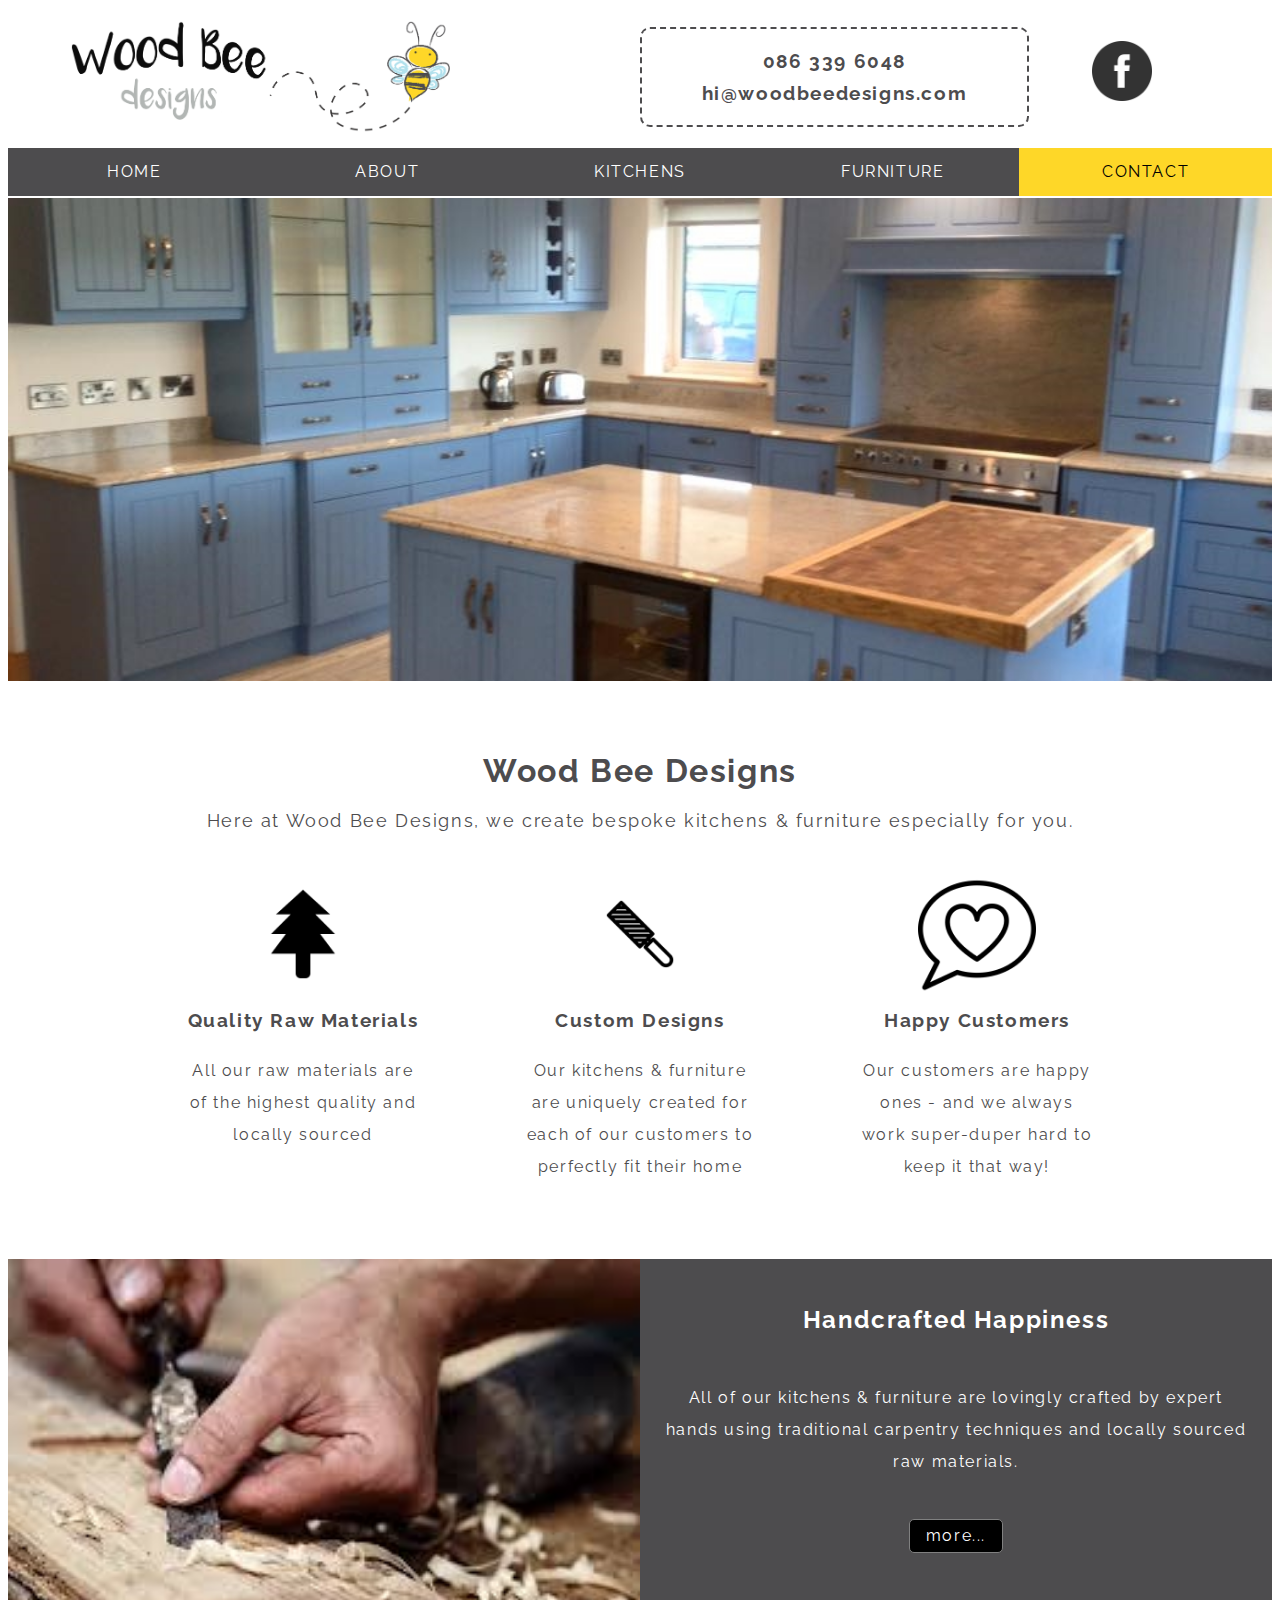
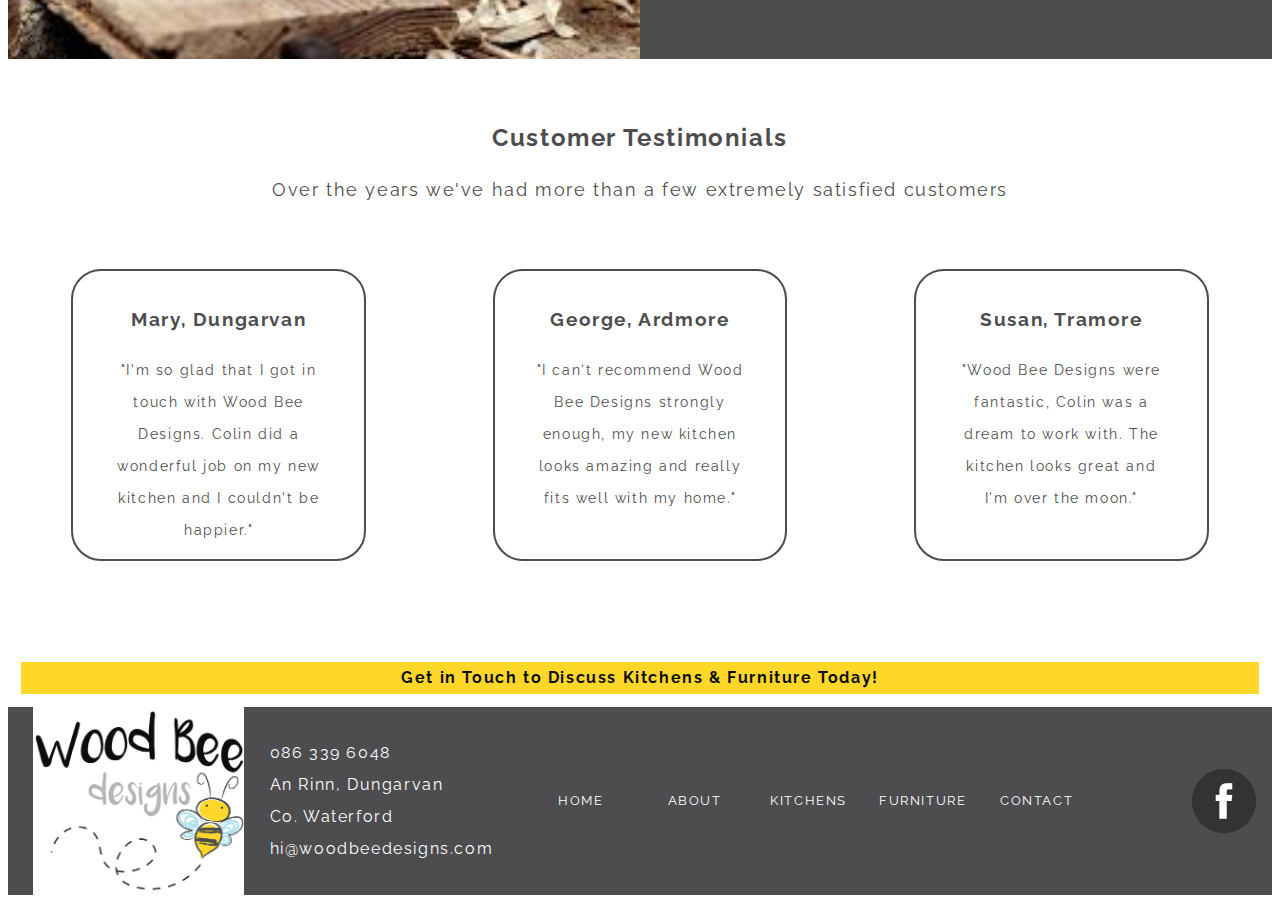
<file: index.html>
<!DOCTYPE html>
<html lang="en">

<head>
    <title>Wood Bee Designs - Home</title>

    <meta charset="utf-8" />
    <meta content="width=device-width" name="viewport" />

    <link href="CommonStyleElements.css" rel="stylesheet" />
    <link href="https://fonts.googleapis.com/css?family=Raleway" rel="stylesheet" />
    
    <script src="https://ajax.googleapis.com/ajax/libs/jquery/3.3.1/jquery.min.js"></script>
    
    <link href="Home.css" rel="stylesheet" />
    <script src="Home.js"></script>
</head>

<body>

    <!--@start - header-->
    <div id="header">
        <img alt="Wood Bee Designs Logo" id="logo" src="Images/Logo.png" width="60">
        <div id="contactinfo">
            <p>
                086 339 6048
                <br> hi@woodbeedesigns.com
            </p>
        </div>
        <div id="headerFB">
            <a href="https://www.facebook.com/woodbeeedesigns/">
                <img alt="Facebook Logo Link" src="Images/footerFacebook.png" width="60">
            </a>
        </div>
    </div>

    <!--nav bar-->
    <nav>
        <ul>
            <li class="navItem">
                <a href="index.html">HOME</a>
            </li>
            <li class="navItem">
                <a href="AboutUs.html">ABOUT</a>
            </li>
            <li class="navItem">
                <a href="Kitchens.html">KITCHENS</a>
            </li>
            <li class="navItem">
                <a href="Furniture.html">FURNITURE</a>
            </li>
            <li id="contact" class="navItem">
                <a href="ContactUs.html">CONTACT</a>
            </li>
        </ul>
    </nav>
    <!--@end - header-->

    <!--@start - body-->
    <!-- large image-->
    <div>
        <img alt="Image of Kitchen" id="largeimage" src="Images/blue-shaker-960x480.jpg">
    </div>

    <!-- intro text -->
    <div id="intro">
        <h1>Wood Bee Designs</h1>
        <p>Here at Wood Bee Designs, we create bespoke kitchens &amp; furniture especially for you.</p>
    </div>

    <!-- USP icons -->
    <div id="USP">
        <div class="icon">
            <img alt="Tree Icon" src="Images/TreeIcon.png">
            <h3>Quality Raw Materials</h3>
            <p>All our raw materials are of the highest quality and locally sourced</p>
        </div>
        <div class="icon">
            <img alt="File Icon" src="Images/FileIcon.png">
            <h3>Custom Designs</h3>
            <p>Our kitchens &amp; furniture are uniquely created for each of our customers to perfectly fit their home</p>
        </div>
        <div class="icon">
            <img alt="Speech Icon" src="Images/SpeechIcon.png">
            <h3>Happy Customers</h3>
            <p>Our customers are happy ones - and we always work super-duper hard to keep it that way!</p>
        </div>
    </div>

    <!-- changing links -->
    <div id="flex-container1">
        <div id="flex-container-image1"></div>
        <div class="flex-container-item">
            <h2>Handcrafted Happiness</h2>
            <p>All of our kitchens &amp; furniture are lovingly crafted by expert hands using traditional carpentry techniques
                and locally sourced raw materials.</p>
            <a class="flex-container-item-button" href="AboutUs.html">more...</a>
        </div>
    </div>
    <div id="flex-container2">
        <div id="flex-container-image2"></div>
        <div class="flex-container-item">
            <h2>A Kitchen to Complete Your Home</h2>
            <p>A Wood Bee Designs kitchen will add the perfect finish to the heart of your home. Our kitchens can be made in
                a variety of finishes, colours, and designs. Take a look at our work for some inspiration.</p>
            <a class="flex-container-item-button"
                href="Kitchens.html">more...</a>
        </div>
    </div>

    <!-- testimonials -->
    <div id="testimonial">
        <h2>Customer Testimonials</h2>
        <p>Over the years we've had more than a few extremely satisfied customers</p>

        <div id="quotes">
            <div class="quote">
                <h3>Mary, Dungarvan</h3>
                <p>"I'm so glad that I got in touch with Wood Bee Designs. Colin did a wonderful job on my new kitchen and I
                    couldn't be happier."</p>
            </div>
            <div class="quote">
                <h3>George, Ardmore</h3>
                <p>"I can't recommend Wood Bee Designs strongly enough, my new kitchen looks amazing and really fits well with
                    my home."</p>
            </div>
            <div class="quote">
                <h3>Susan, Tramore</h3>
                <p>"Wood Bee Designs were fantastic, Colin was a dream to work with. The kitchen looks great and I'm over the
                    moon."</p>
            </div>
        </div>

        <!--contact section displays on mobile when top nav not sticky-->
    </div>
    <!--@end - body-->

    <!--@start - call-to-action-->
    <a href="ContactUs.html" id="display-in-mobile">Get in Touch to Discuss Kitchens &amp; Furniture Today!</a>
    <!--@end - body-->

    <!--@start - footer-->
    <div id="footer-container">
        <img alt="Wood Bee Designs Logo" id="footerLogo" src="Images/LogoFoot.png">

        <div id="footerAddress">
            <p>
                086 339 6048
                <br> An Rinn, Dungarvan
                <br> Co. Waterford
                <br> hi@woodbeedesigns.com
            </p>
        </div>

        <ul id="footerNav">
            <li class="fNavItem">
                <a href="index.html">HOME</a>
            </li>
            <li class="fNavItem">
                <a href="AboutUs.html">ABOUT</a>
            </li>
            <li class="fNavItem">
                <a href="Kitchens.html">KITCHENS</a>
            </li>
            <li class="fNavItem">
                <a href="Furniture.html">FURNITURE</a>
            </li>
            <li class="fNavItem">
                <a href="ContactUs.html">CONTACT</a>
            </li>
        </ul>

        <div id="footerFB">
            <a href="https://www.facebook.com/woodbeeedesigns/">
                <img alt="Facebook Logo Link" src="Images/footerFacebook.png">
            </a>
        </div>
    </div>
    <!--@end - footer-->
</body>

</html>
</file>
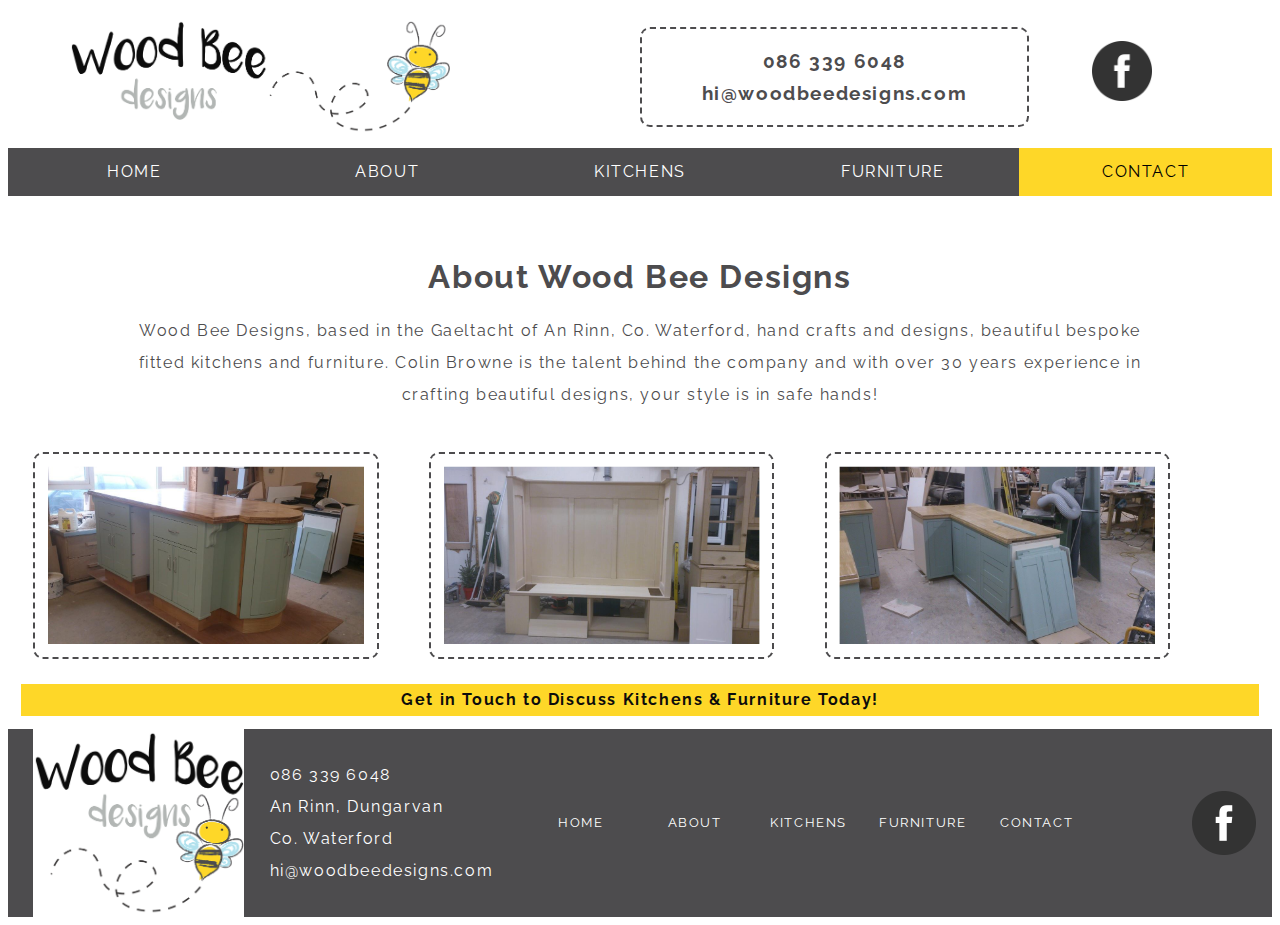
<file: AboutUs.html>
﻿<!DOCTYPE html>
<html lang="en">

<head>
    <title>Wood Bee Designs - About Us</title>

    <meta charset="utf-8" />
    <meta content="width=device-width" name="viewport" />

    <link href="CommonStyleElements.css" rel="stylesheet" />
    <link href="https://fonts.googleapis.com/css?family=Raleway" rel="stylesheet" />
    
    <link href="AboutUs.css" rel="stylesheet" />    
</head>

<body>
    <!--@start - header-->
    <div id="header">
        <img alt="Wood Bee Designs Logo" id="logo" src="Images/Logo.png" width="60">
        <div id="contactinfo">
            <p>
                086 339 6048
                <br> hi@woodbeedesigns.com
            </p>
        </div>
        <div id="headerFB">
            <a href="https://www.facebook.com/woodbeeedesigns/">
                <img alt="Facebook Logo Link" src="Images/footerFacebook.png" width="60">
            </a>
        </div>
    </div>

    <!--nav bar-->
    <nav>
        <ul>
            <li class="navItem">
                <a href="index.html">HOME</a>
            </li>
            <li class="navItem">
                <a href="AboutUs.html">ABOUT</a>
            </li>
            <li class="navItem">
                <a href="Kitchens.html">KITCHENS</a>
            </li>
            <li class="navItem">
                <a href="Furniture.html">FURNITURE</a>
            </li>
            <li id="contact" class="navItem">
                <a href="ContactUs.html">CONTACT</a>
            </li>
        </ul>
    </nav>
    <!--@end - header-->

    <!--@start - body-->
    <section class="maincontent">
        <h1>About Wood Bee Designs</h1>
        <p>
            <span>Wood Bee Designs, based in the Gaeltacht of An Rinn, Co. Waterford, hand crafts and designs, beautiful bespoke
                fitted kitchens and furniture.</span>
            <span>Colin Browne is the talent behind the company and with over 30 years experience in crafting beautiful designs,
                your style is in safe hands!</span>
        </p>
    </section>
    <div>
        <div>
            <img alt="WorkShop Image" class="image" src="Images/Workshop3.jpg">
            <img alt="WorkShop Image" class="image" src="Images/Workshop2.jpg">
            <img alt="WorkShop Image" class="image" src="Images/Workshop.jpg">
        </div>
    </div>
    <!--@end - body-->


    <!--@start - call-to-action-->
    <a href="ContactUs.html" id="display-in-mobile">Get in Touch to Discuss Kitchens &amp; Furniture Today!</a>
    <!--@end - body-->

    <!--@start - footer-->
    <div id="footer-container">
        <img alt="Wood Bee Designs Logo" id="footerLogo" src="Images/LogoFoot.png">

        <div id="footerAddress">
            <p>
                086 339 6048
                <br> An Rinn, Dungarvan
                <br> Co. Waterford
                <br> hi@woodbeedesigns.com
            </p>
        </div>

        <ul id="footerNav">
            <li class="fNavItem">
                <a href="index.html">HOME</a>
            </li>
            <li class="fNavItem">
                <a href="AboutUs.html">ABOUT</a>
            </li>
            <li class="fNavItem">
                <a href="Kitchens.html">KITCHENS</a>
            </li>
            <li class="fNavItem">
                <a href="Furniture.html">FURNITURE</a>
            </li>
            <li class="fNavItem">
                <a href="ContactUs.html">CONTACT</a>
            </li>
        </ul>

        <div id="footerFB">
            <a href="https://www.facebook.com/woodbeeedesigns/">
                <img alt="Facebook Logo Link" src="Images/footerFacebook.png">
            </a>
        </div>
    </div>
    <!--@end - footer-->
</body>

</html>
</file>
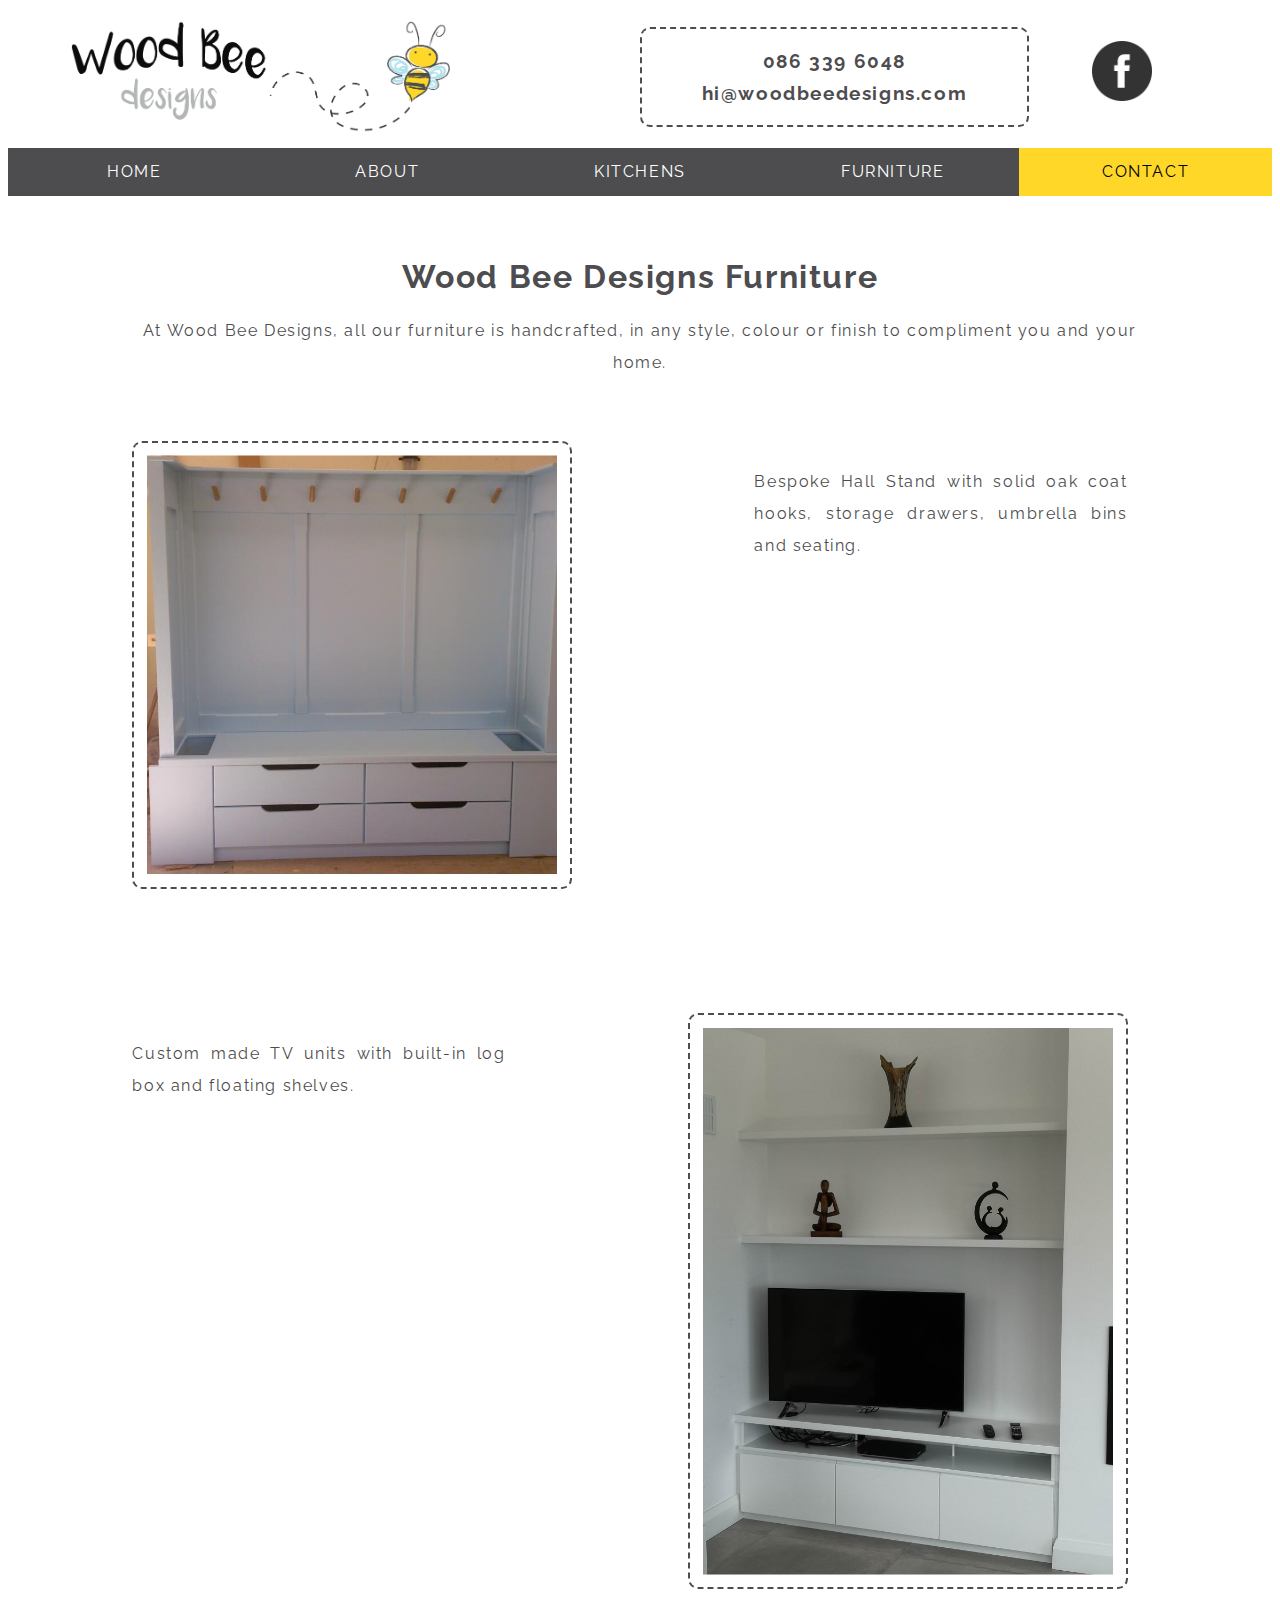
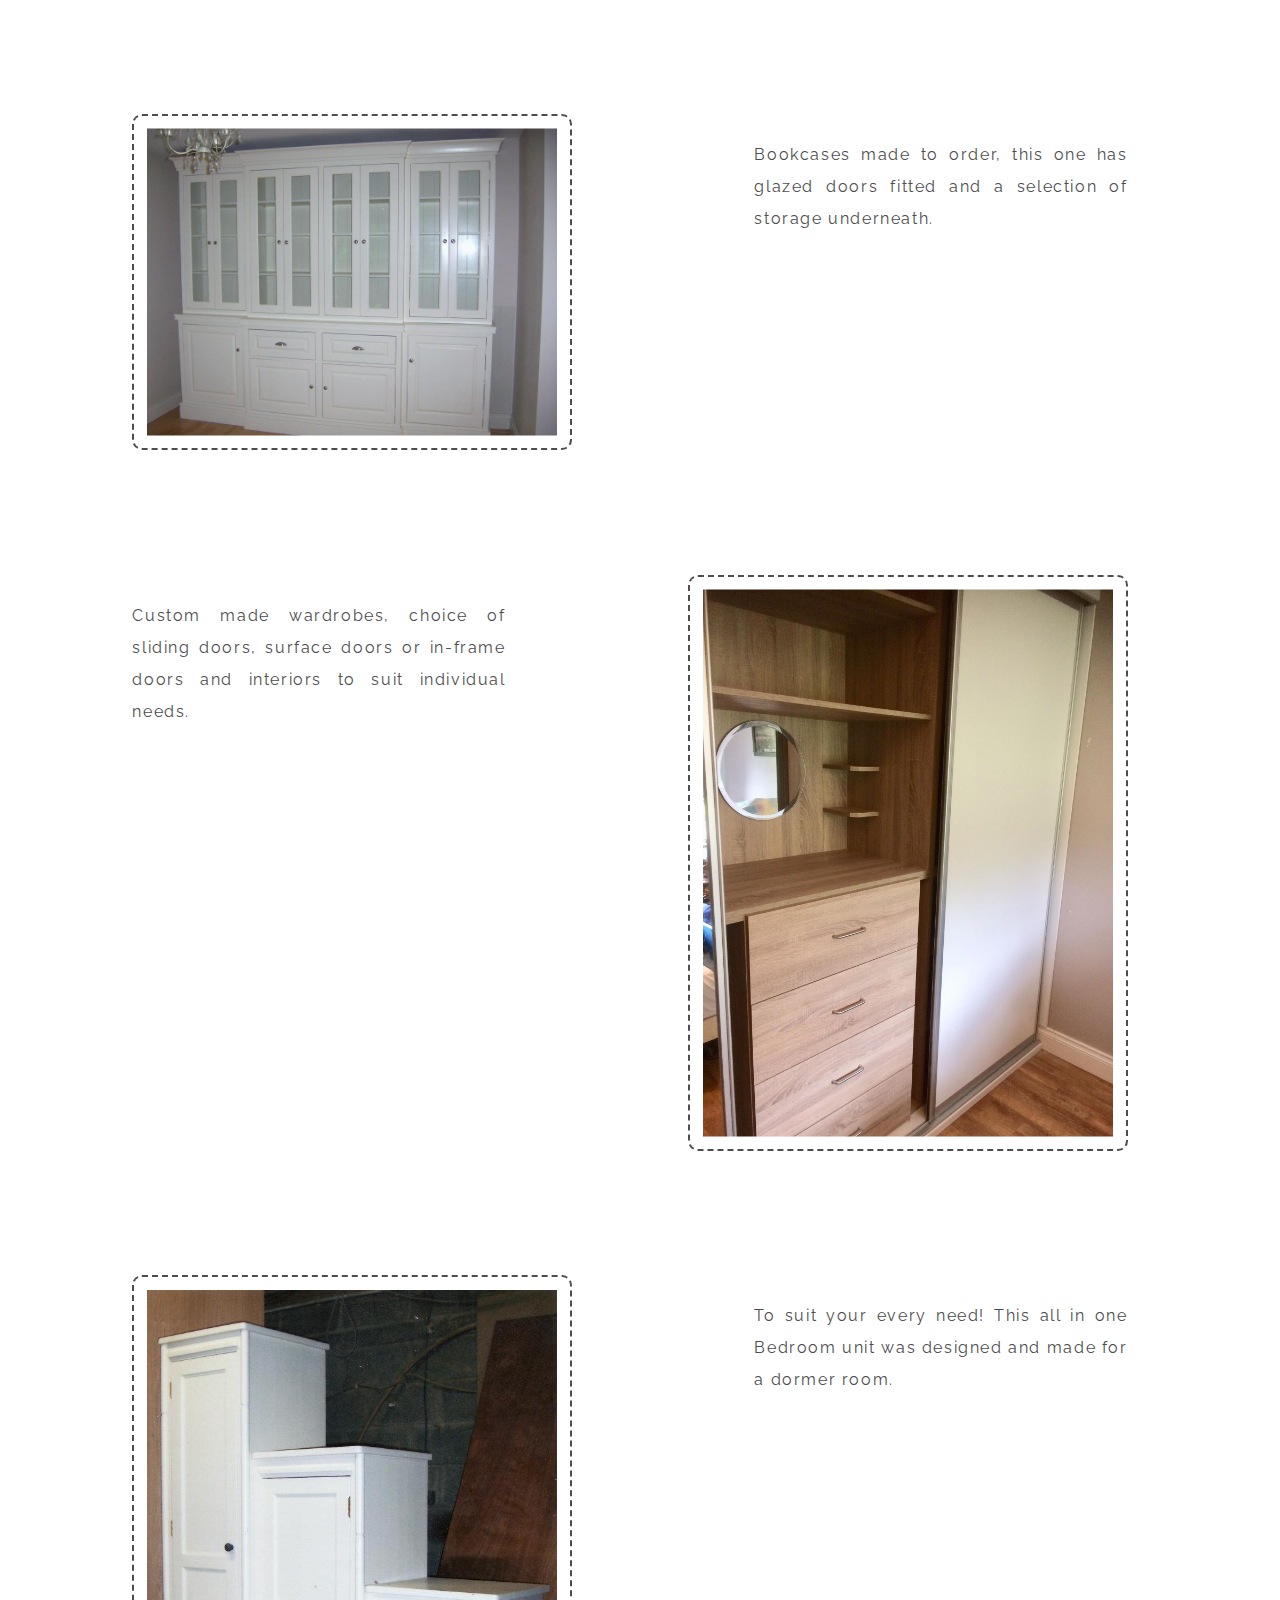
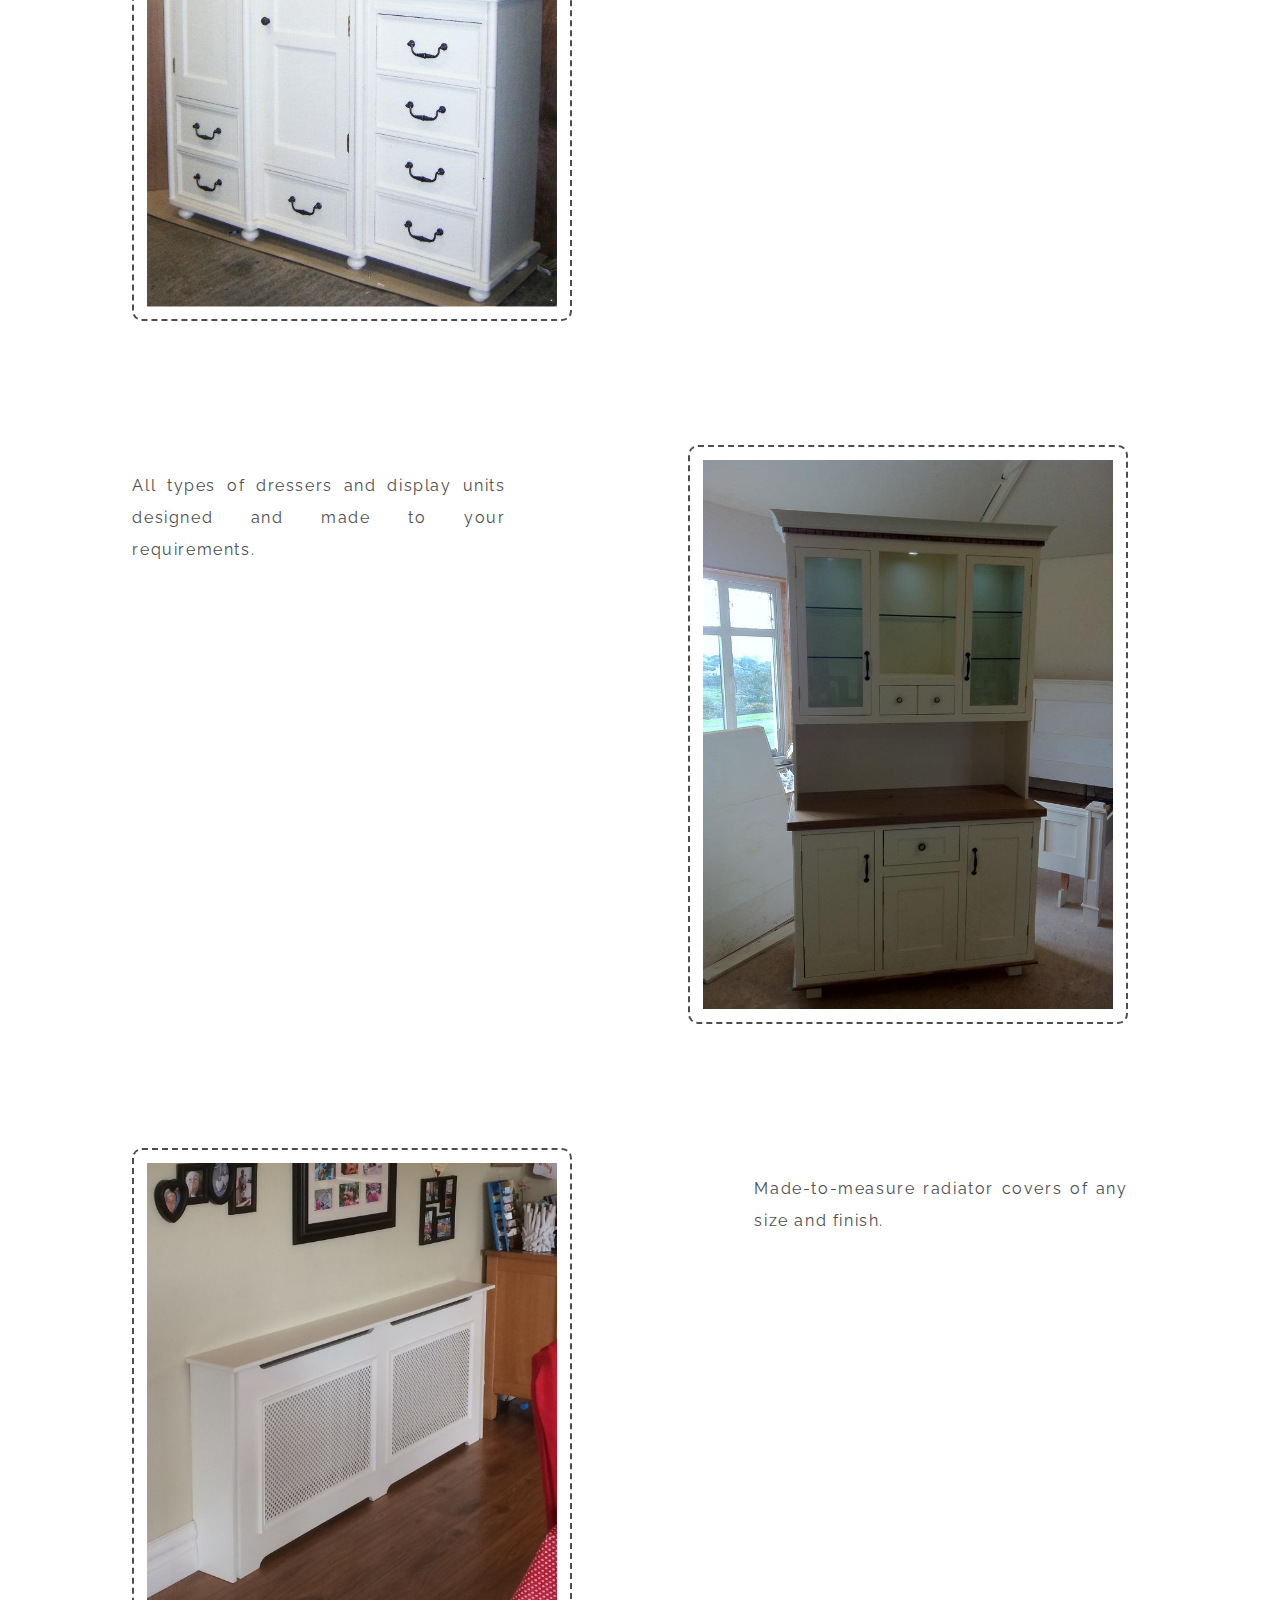
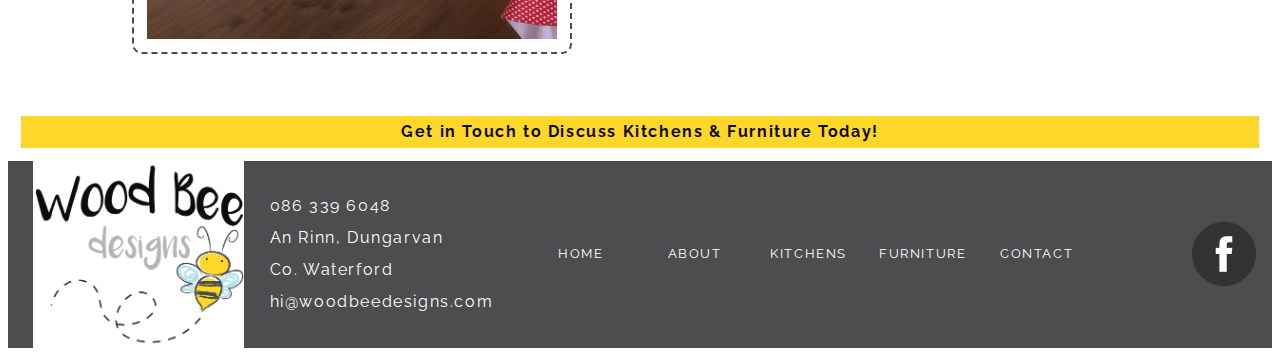
<file: Furniture.html>
<!DOCTYPE html>
<html lang="en">

<head>
    <title>Wood Bee Designs - AKitchens</title>

    <meta charset="utf-8" />
    <meta content="width=device-width" name="viewport" />

    <link href="CommonStyleElements.css" rel="stylesheet" />
    <link href="https://fonts.googleapis.com/css?family=Raleway" rel="stylesheet" />

    <link href="Kitchens.css" rel="stylesheet" />
</head>

<body>
    <!--@start - header-->
    <div id="header">
        <img alt="Wood Bee Designs Logo" id="logo" src="Images/Logo.png" width="60">
        <div id="contactinfo">
            <p>
                086 339 6048
                <br> hi@woodbeedesigns.com
            </p>
        </div>
        <div id="headerFB">
            <a href="https://www.facebook.com/woodbeeedesigns/">
                <img alt="Facebook Logo Link" src="Images/footerFacebook.png" width="60">
            </a>
        </div>
    </div>

    <!--nav bar-->
    <nav>
        <ul>
            <li class="navItem">
                <a href="index.html">HOME</a>
            </li>
            <li class="navItem">
                <a href="AboutUs.html">ABOUT</a>
            </li>
            <li class="navItem">
                <a href="Kitchens.html">KITCHENS</a>
            </li>
            <li class="navItem">
                <a href="Furniture.html">FURNITURE</a>
            </li>
            <li id="contact" class="navItem">
                <a href="ContactUs.html">CONTACT</a>
            </li>
        </ul>
    </nav>
    <!--@end - header-->

    <!--@start - body-->
    <!--Header before txt and image blocks -->
    <div class="OpeningHeader">
        <h1>Wood Bee Designs Furniture</h1>
        <p>At Wood Bee Designs, all our furniture is handcrafted, in any style, colour or finish to compliment you and your
            home.
        </p>
    </div>
    <!--Text and image blocks -->
    <div class="Kitchen1">
        <img alt="Hall Stand" src="Images/Furniture/coat_stand.jpg">
        <p>Bespoke Hall Stand with solid oak coat hooks, storage drawers, umbrella bins and seating.</p>
    </div>
    <div class="Kitchen2">
        <img alt="TV Units" src="Images/Furniture/fitted_furniture.jpg">
        <p>Custom made TV units with built-in log box and floating shelves.</p>
    </div>
    <div class="Kitchen1" id="Kitchen3">
        <img alt="Bookcases" src="Images/Furniture/free_standing_furniture.jpg">
        <p>Bookcases made to order, this one has glazed doors fitted and a selection of storage underneath.</p>
    </div>
    <div class="Kitchen2">
        <img alt="Wardrobes" src="Images/Furniture/sliding_wardrobes.jpg">
        <p>Custom made wardrobes, choice of sliding doors, surface doors or in-frame doors and interiors to suit individual
            needs.
        </p>
    </div>
    <div class="Kitchen1">
        <img alt="Bespoke furniture" src="Images/Furniture/stepped_drawers.jpg">
        <p>To suit your every need! This all in one Bedroom unit was designed and made for a dormer room.</p>
    </div>
    <div class="Kitchen2">
        <img alt="Dressers" src="Images/Furniture/display_cabinet.jpg">
        <p>All types of dressers and display units designed and made to your requirements.</p>
    </div>
    <div class="Kitchen1">
        <img alt="Radiator Covers" src="Images/Furniture/radiator_cover.jpg">
        <p>Made-to-measure radiator covers of any size and finish.</p>
    </div>
    <!--@end - body-->


    <!--@start - call-to-action-->
    <a href="ContactUs.html" id="display-in-mobile">Get in Touch to Discuss Kitchens &amp; Furniture Today!</a>
    <!--@end - body-->

    <!--@start - footer-->
    <div id="footer-container">
        <img alt="Wood Bee Designs Logo" id="footerLogo" src="Images/LogoFoot.png">

        <div id="footerAddress">
            <p>
                086 339 6048
                <br> An Rinn, Dungarvan
                <br> Co. Waterford
                <br> hi@woodbeedesigns.com
            </p>
        </div>

        <ul id="footerNav">
            <li class="fNavItem">
                <a href="index.html">HOME</a>
            </li>
            <li class="fNavItem">
                <a href="AboutUs.html">ABOUT</a>
            </li>
            <li class="fNavItem">
                <a href="Kitchens.html">KITCHENS</a>
            </li>
            <li class="fNavItem">
                <a href="Furniture.html">FURNITURE</a>
            </li>
            <li class="fNavItem">
                <a href="ContactUs.html">CONTACT</a>
            </li>
        </ul>

        <div id="footerFB">
            <a href="https://www.facebook.com/woodbeeedesigns/">
                <img alt="Facebook Logo Link" src="Images/footerFacebook.png">
            </a>
        </div>
    </div>
    <!--@end - footer-->
</body>

</html>
</file>
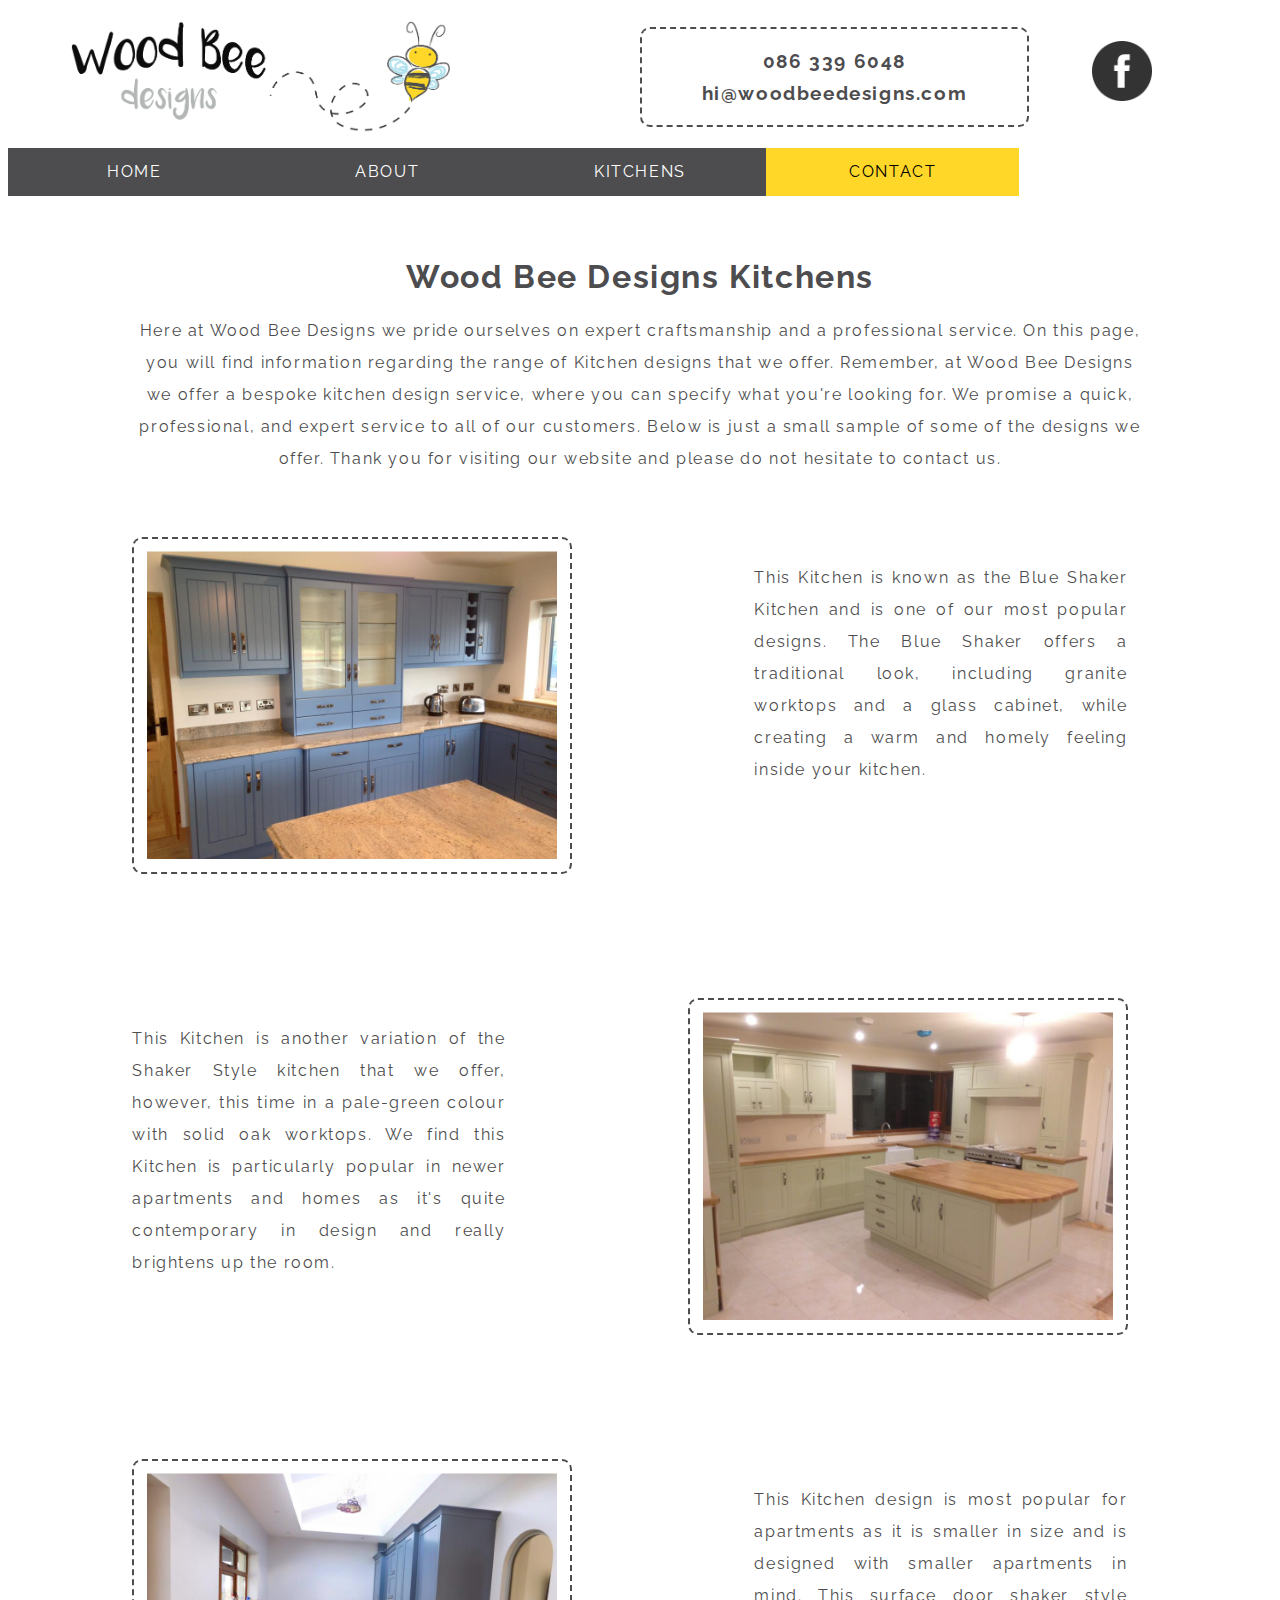
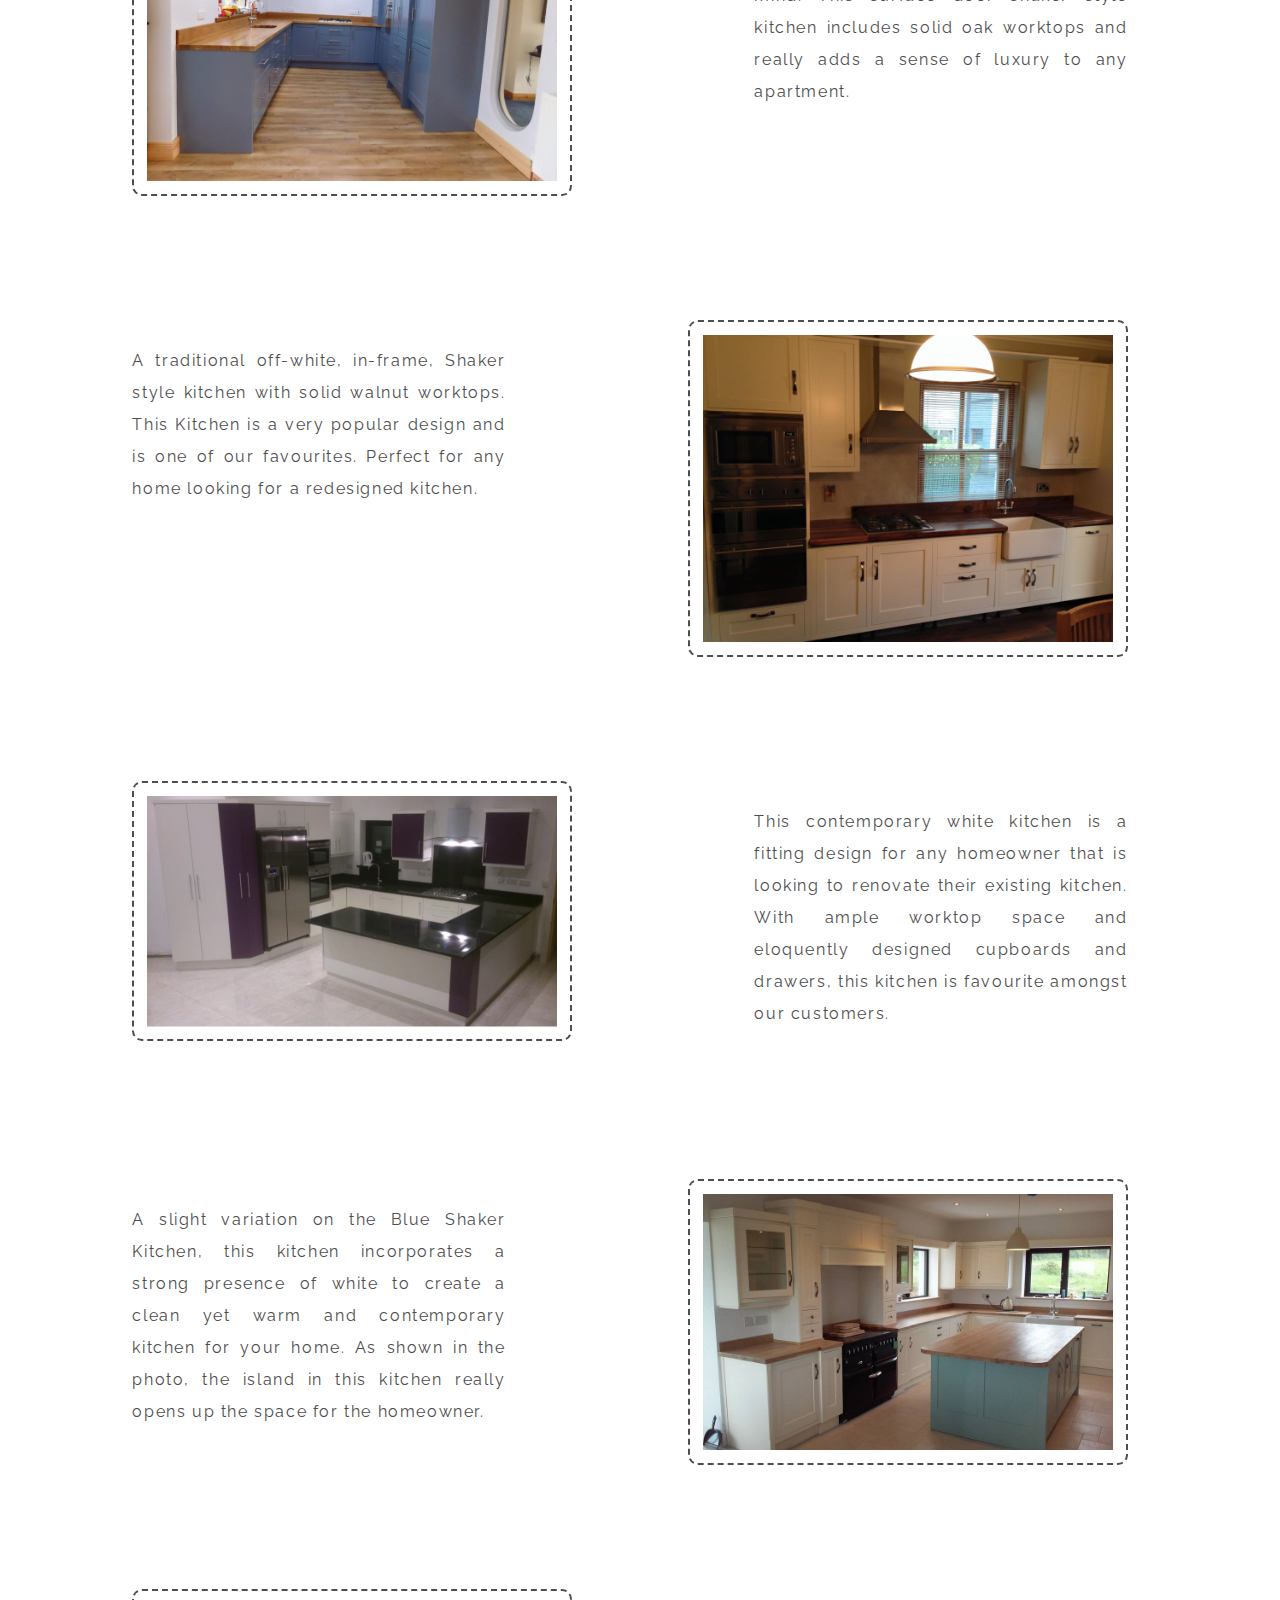
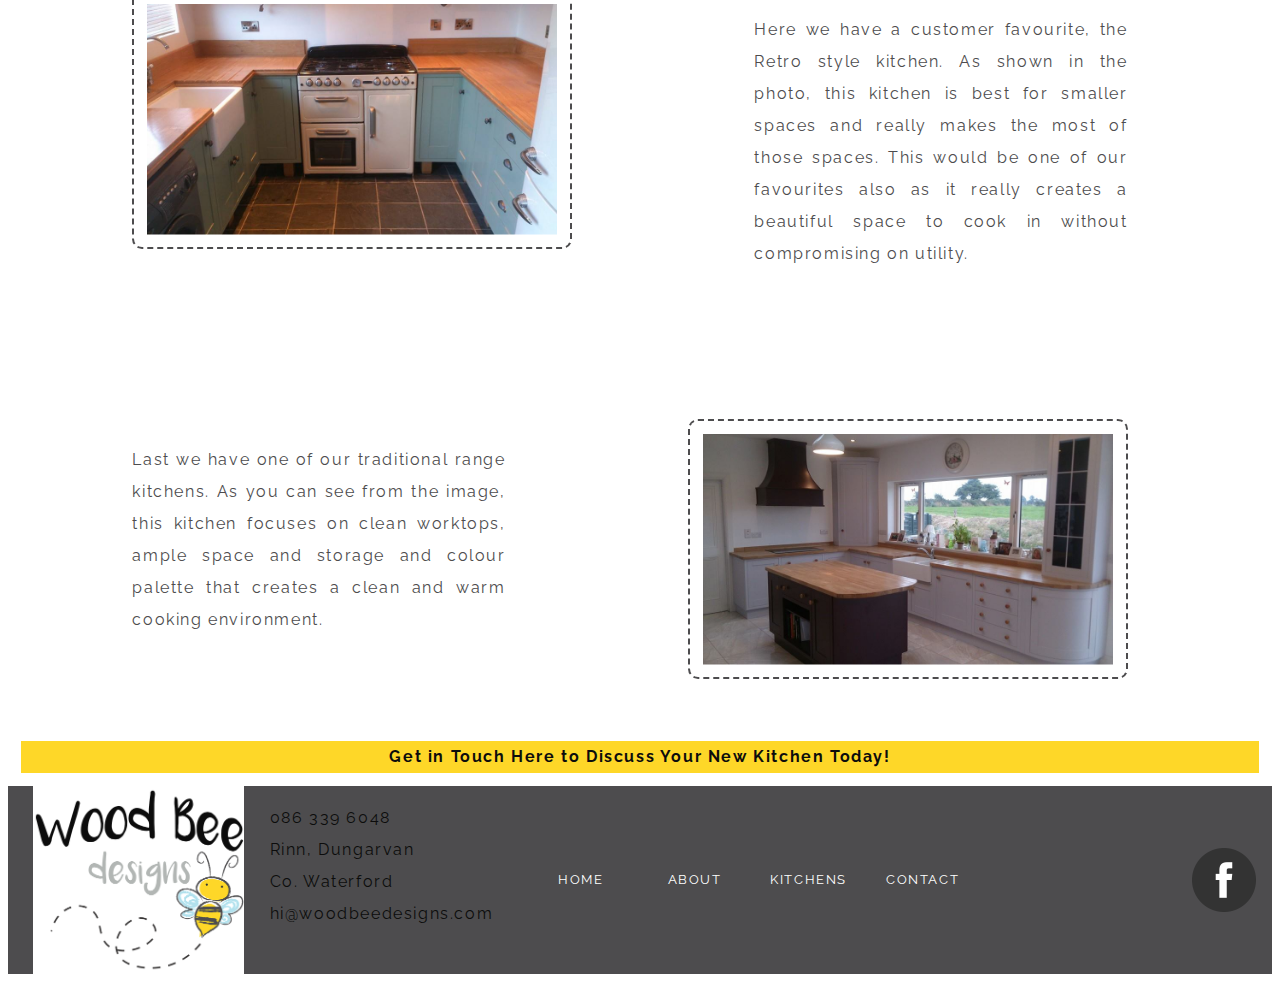
<file: Kitchens.html>
<!DOCTYPE html>
<html lang="en">
	<head>
		<title>Wood Bee Designs Kitchens</title>
		<link href="Kitchens.css" rel="stylesheet">
		<link href="CommonStyleElements.css" rel="stylesheet">
		<link href="https://fonts.googleapis.com/css?family=Raleway" rel="stylesheet">
		<meta content="width=device-width" name="viewport">
	</head>
    <body>
        <!--@start - header-->
        <div id="header">
            <img alt="Wood Bee Designs Logo" id="logo" src="Images/Logo.png" width="60">
            <div id="contactinfo">
                <p>
                    086 339 6048<br>
                    hi@woodbeedesigns.com
                </p>
            </div>
            <div id="headerFB">
                <a href="https://www.facebook.com/woodbeeedesigns/"><img alt="Facebook Logo Link" src="Images/footerFacebook.png" width="60"></a>
            </div>
        </div>

        <!--nav bar-->
        <nav>
            <ul>
                <li class="navItem">
                    <a href="index.html">HOME</a>
                </li>
                <li class="navItem">
                    <a href="AboutUs.html">ABOUT</a>
                </li>
                <li class="navItem">
                    <a href="Kitchens.html">KITCHENS</a>
                </li>
                <li id="contact" class="navItem">
                    <a href="ContactUs.html">CONTACT</a>
                </li>
            </ul>
        </nav>
        <!--@end - header-->
        <!--Header before txt and image blocks -->
        <div class="OpeningHeader">
            <h1>Wood Bee Designs Kitchens</h1>
            <p><span class="hide-mobile">Here at Wood Bee Designs we pride ourselves on expert craftsmanship and a professional service.</span> On this page, you will find information regarding the range of Kitchen designs that we offer. Remember, at Wood Bee Designs we offer a bespoke kitchen design service, where you can specify what you're looking for. <span class="hide-mobile">We promise a quick, professional, and expert service to all of our customers. Below is just a small sample of some of the designs we offer. Thank you for visiting our website and please do not hesitate to contact us.</span></p>
        </div>
        <!--Text and image blocks -->
        <div class="Kitchen1">
            <img alt="Blue Shaker Kitchen" src="Images/KitchenBlueShaker.jpg">
            <p>This Kitchen is known as the Blue Shaker Kitchen and is one of our most popular designs. The Blue Shaker offers a traditional look, including granite worktops and a glass cabinet, while creating a warm and homely feeling inside your kitchen.</p>
        </div>
        <div class="Kitchen2">
            <img alt="Pale Green Kitchen" src="Images/KitchenPaleGreen3.jpg">
            <p>This Kitchen is another variation of the Shaker Style kitchen that we offer, however, this time in a pale-green colour with solid oak worktops. We find this Kitchen is particularly popular in newer apartments and homes as it's quite contemporary in design and really brightens up the room.</p>
        </div>
        <div class="Kitchen1" id="Kitchen3">
            <img alt="Blue contemporary Apt Photo" src="Images/KitchenBlueComtempary3.jpg">
            <p>This Kitchen design is most popular for apartments as it is smaller in size and is designed with smaller apartments in mind. This surface door shaker style kitchen includes solid oak worktops and really adds a sense of luxury to any apartment.</p>
        </div>
        <div class="Kitchen2">
            <img alt="KitchenUpdate" src="Images/KitchenUpdateAfter.jpg">
            <p>A traditional off-white, in-frame, Shaker style kitchen with solid walnut worktops. This Kitchen is a very popular design and is one of our favourites. Perfect for any home looking for a redesigned kitchen.</p>
        </div>
        <div class="Kitchen1">
            <img alt="WhiteContemporary" src="Images/contemp5.jpg">
            <p>This contemporary white kitchen is a fitting design for any homeowner that is looking to renovate their existing kitchen. With ample worktop space and eloquently designed cupboards and drawers, this kitchen is favourite amongst our customers.</p>
        </div>
        <div class="Kitchen2">
            <img alt="BlueWhite" src="Images/colourblock.jpg">
            <p>A slight variation on the Blue Shaker Kitchen, this kitchen incorporates a strong presence of white to create a clean yet warm and contemporary kitchen for your home. As shown in the photo, the island in this kitchen really opens up the space for the homeowner.</p>
        </div>
        <div class="Kitchen1">
            <img alt="Retro" src="Images/retro1.jpg">
            <p>Here we have a customer favourite, the Retro style kitchen. As shown in the photo, this kitchen is best for smaller spaces and really makes the most of those spaces. This would be one of our favourites also as it really creates a beautiful space to cook in without compromising on utility.</p>
        </div>
        <div class="Kitchen2">
            <img alt="Retro" src="Images/KitchenTraditionalColourBlock.jpg">
            <p>Last we have one of our traditional range kitchens. As you can see from the image, this kitchen focuses on clean worktops, ample space and storage and colour palette that creates a clean and warm cooking environment.</p>
        </div>
        <!--@end - body-->
        <!--@start - footer-->
        <a href="ContactUs.html" id="display-in-mobile">Get in Touch Here to Discuss Your New Kitchen Today!</a>
        <div id="footer-container">
            <img alt="Wood Bee Designs Logo" id="footerLogo" src="Images/LogoFoot.png">

            <div id="footerAdress">
                <p>
                    086 339 6048<br>
                    Rinn, Dungarvan<br>
                    Co. Waterford<br>
                    hi@woodbeedesigns.com
                </p>
            </div>

            <ul id="footerNav">
                <li class="fNavItem">
                    <a href="index.html">HOME</a>
                </li>
                <li class="fNavItem">
                    <a href="AboutUs.html">ABOUT</a>
                </li>
                <li class="fNavItem">
                    <a href="Kitchens.html">KITCHENS</a>
                </li>
                <li class="fNavItem">
                    <a href="ContactUs.html">CONTACT</a>
                </li>
            </ul>

            <div id="footerFB">
                <a href="https://www.facebook.com/woodbeeedesigns/"><img alt="Facebook Logo Link" src="Images/footerFacebook.png"></a>
            </div>
        </div>
        <!--@end - footer-->
    </body>
</html>
</file>
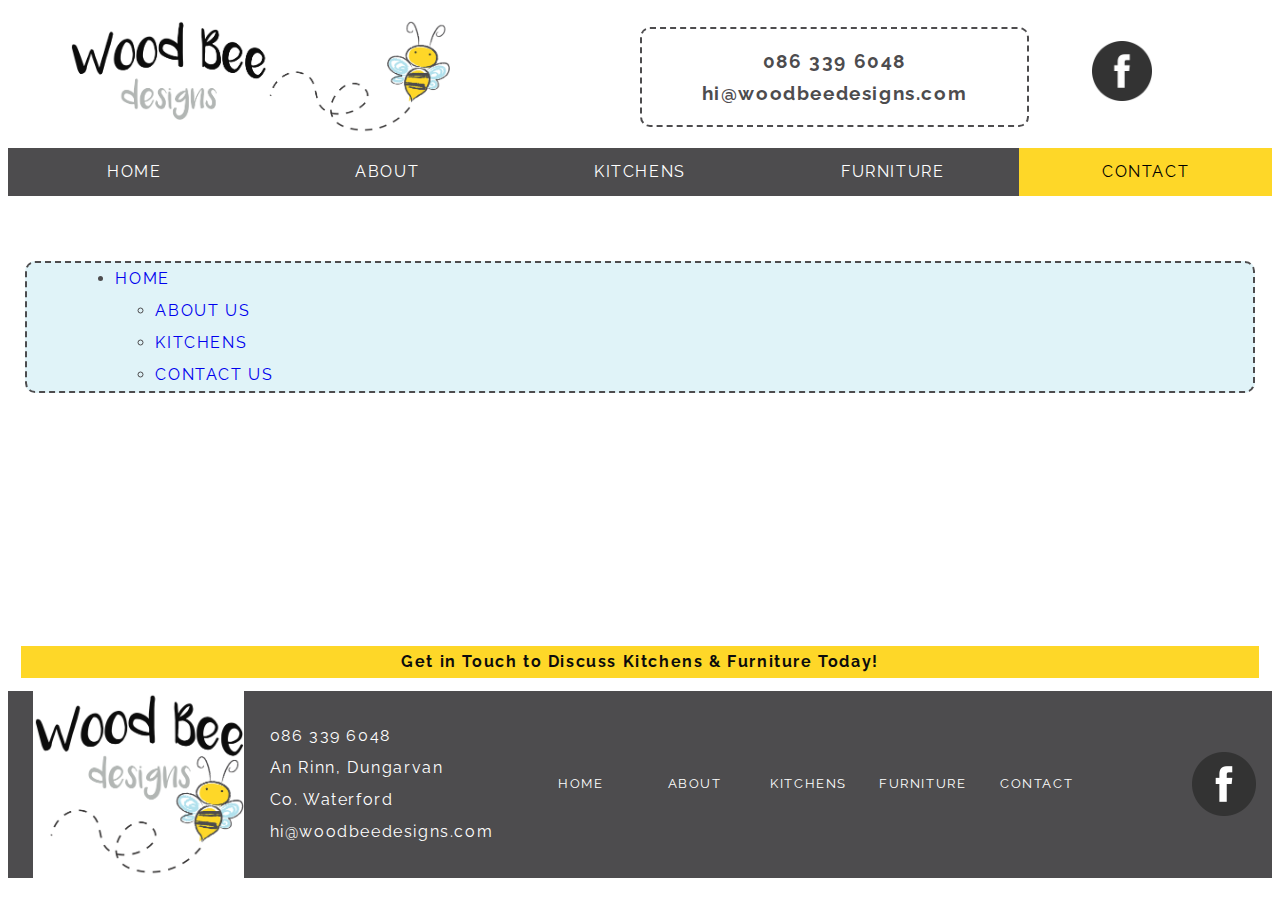
<file: SiteMap.html>
<!DOCTYPE html>
<html lang="en">

<head>
    <title>Wood Bee Designs - Site Map</title>

    <meta charset="utf-8" />
    <meta content="width=device-width" name="viewport" />

    <link href="CommonStyleElements.css" rel="stylesheet" />
    <link href="https://fonts.googleapis.com/css?family=Raleway" rel="stylesheet" />
</head>

<body>

    <!--@start - header-->
    <div id="header">
        <img alt="Wood Bee Designs Logo" id="logo" src="Images/Logo.png" width="60">
        <div id="contactinfo">
            <p>
                086 339 6048
                <br> hi@woodbeedesigns.com
            </p>
        </div>
        <div id="headerFB">
            <a href="https://www.facebook.com/woodbeeedesigns/">
                <img alt="Facebook Logo Link" src="Images/footerFacebook.png" width="60">
            </a>
        </div>
    </div>

    <!--nav bar-->
    <nav>
        <ul>
            <li class="navItem">
                <a href="index.html">HOME</a>
            </li>
            <li class="navItem">
                <a href="AboutUs.html">ABOUT</a>
            </li>
            <li class="navItem">
                <a href="Kitchens.html">KITCHENS</a>
            </li>
            <li class="navItem">
                <a href="Furniture.html">FURNITURE</a>
            </li>
            <li id="contact" class="navItem">
                <a href="ContactUs.html">CONTACT</a>
            </li>
        </ul>
    </nav>
    <!--@end - header-->

    <!--@start - body-->
    <ul id="sitemap">
        <li class="siteMapItem">
            <a href="index.html">HOME</a>
            <ul>
                <li class="siteMapItem">
                    <a href="AboutUs.html">ABOUT US</a>
                </li>
                <li class="siteMapItem">
                    <a href="Kitchens.html">KITCHENS</a>
                </li>
                <li class="siteMapItem">
                    <a href="ContactUs.html">CONTACT US</a>
                </li>
            </ul>
        </li>
    </ul>
    <!--@end - body-->

    <!--@start - call-to-action-->
    <a href="ContactUs.html" id="display-in-mobile">Get in Touch to Discuss Kitchens &amp; Furniture Today!</a>
    <!--@end - body-->

    <!--@start - footer-->
    <div id="footer-container">
        <img alt="Wood Bee Designs Logo" id="footerLogo" src="Images/LogoFoot.png">

        <div id="footerAddress">
            <p>
                086 339 6048
                <br> An Rinn, Dungarvan
                <br> Co. Waterford
                <br> hi@woodbeedesigns.com
            </p>
        </div>

        <ul id="footerNav">
            <li class="fNavItem">
                <a href="index.html">HOME</a>
            </li>
            <li class="fNavItem">
                <a href="AboutUs.html">ABOUT</a>
            </li>
            <li class="fNavItem">
                <a href="Kitchens.html">KITCHENS</a>
            </li>
            <li class="fNavItem">
                <a href="Furniture.html">FURNITURE</a>
            </li>
            <li class="fNavItem">
                <a href="ContactUs.html">CONTACT</a>
            </li>
        </ul>

        <div id="footerFB">
            <a href="https://www.facebook.com/woodbeeedesigns/">
                <img alt="Facebook Logo Link" src="Images/footerFacebook.png">
            </a>
        </div>
    </div>
    <!--@end - footer-->
</body>

</html>
</file>
<file: CommonStyleElements.css>
/*AUTHOR SINEAD NAUGHTON*/

body{
	font-family: Raleway, sans-serif;
	letter-spacing: .1em;
	line-height: 2em;
	color: #4D4C4E;
}

/*head*/
/*header - made in flex box contains logo, contact info and facebook link.  the flexbox items will stack on mobile*/


#header{
	display: flex;
	flex-wrap: wrap;

}
#logo{
	flex:1;
	margin: 1% 5%;
	align-self: center;
	min-width: 30%;
	
}
#contactinfo{
	flex: 1;
	align-self: center;
	margin-left: 10%;
	margin-right: 5%;
	font-weight: bold;
	font-size: 1.2em;
	padding: 1%;
	border: dashed #4D4C4E 2px;
	border-radius: 10px;
	text-align: center;
}

#contactinfo p{
		margin-top: 1%;
	margin-bottom: 1%;
}

#headerFB{
	flex: .5;
	align-self: center;
}

#headerFB a{
	background-color: white;
	position: inherit;
}

#headerFB img{
	position: inherit;
}



/*nav - it's sticky on large tab on desktop so it always remains on screen.  The links chenge color when hovered over and the contact us link gets a different colour to make it stand out.  On mobile the navigation will stack*/
nav{
	clear: both;
	margin:0;
	position: sticky;
	top:0;
	font-size: 1em;
	border: white solid;
	border-width: 2px 0;
}
nav ul {
  
	list-style-type: none;
    margin: 0;
    padding: 0;
    overflow: hidden;
    clear: both;
    width: 100%;
}

.navItem {
	float: left;
	width: 20%;
}

.navItem  a{
	color: white;
	text-align: center;
	text-decoration: none;
	padding: 8px;
	background-color: #4D4C4E;
	display: block;
}
/*Contact Us is in yellow to stand out*/
#contact a{
	color: black;
	display: block;
	background-color: #FED728;
}

/*change colour of link when hovered over*/
.navItem a.active {
    background-color: #B2B6B4;
    color: white;
}

.navItem a:hover:not(.active) {
    background-color: black;
    color: white;
}

#contact a.active{
	color: black;
	display: block;
	background-color: #FED728;
}

#contact a:hover:not(.active) {
    background-color: black;
    color: white;
}


/*footer - made in a flex box.  Contains logo, address and contact info, nav links, and facebook link.  Different parts appear depending on the size screen you are viewing it on*/
#footer-container{
	display:flex;
	flex-direction: row;
	width: 100%;
	clear:both;
	align-items: stretch;
	color: #0C0C0C;
	background-color:#4D4C4E;
}


#footerLogo{
	flex: 1;
	align-self: center;
	background-color: #4D4C4E;
	margin-left: 2%;
	margin-right: 2%;
	width: 15%;
	height: auto;
}

#footerAddress{
	flex: 1;
	color: white;
	align-self: center;
}

#footerNav{
	flex:3;
	align-self: center;	
}

#footerNav ul{
	list-style-type: none;
    margin: 0;
    padding: 0;
    overflow: hidden;
}

.fNavItem{
	float: left;
	width: 15%;
	margin-right: 3%;
	text-align: center;
	color: white;
	display: block;
	font-size: .8em;
}

#footerNav li a{
	text-decoration: none;
	color: white;
}



#footerFB{
	flex: .5;
	align-self: center;
	
}

#footerFB img{
	position: inherit;
	float: right;
	margin-left: auto;
	margin-right: 1em;
	width: 4em;
}
/*this is a link to contact us page only to be displayed on mobile when the nav is no longer sticky*/
#display-in-mobile{
	clear:both;
	display: block;
	font-weight: bold;
	text-align: center;
	text-decoration: none;
	color: #0C0C0C;
	background-color: #FED728;
	margin: 1%;
}


/*for media queries - choosen to use max-width (and the "viewpoint" meta tag in the html) instead of max-device-width, this is the to make the desktop screen alter as it changes size as well as on different devices*/


/*stackes footer nav*/
/*facebook logo out of header, and larger in footer, and stack footer navigation in small view or ipad screen*/
@media only screen and (max-width: 1024px){
	#headerFB{
		display: none;
	}
	
	.fNavItem{
		float: none;
		display: block;
		width: 100%;
		padding: 0;
	}
	
	.fNavItem a{
		padding: 0;
	}
	
}
/*breakpoint when adjusting screen size and footer nav becomes obscured - this will stack it*/
@media only screen and (max-width: 700px){
	.navItem{
		width: 100%;
		float: none;
		display: block;
	}
	
	nav{
		position: relative;
	}
	
}

/*hide footer navigation, and adjust footer facebook logo, on small view or large smart phone view, */
@media only screen and (max-width: 640px){
	#footerNav {
    display: none;
	}
  
	#footerFB img{		
		float: none;	
	}
	
	#display-in-mobile{
		display: block;
	}
}

/* media query for small view or small smart phone*/
@media only screen and (max-width: 480px){
	  /*make contact info section in header smaller*/
	#contactinfo{
		max-width: 80%;
	}
	
	#contactinfo p{
		font-size: 16px;
	}
	
	/*give nav items less padding - makes slimmer for smaller screen*/
	.navItem a{
		font-size: 14px;
		padding-top: 2px;
		padding-bottom:2px;
	}
	
	/*aligns the now stacked contact into in header and footer */
	#footerAddress, #contactinfo{
		align-self:center;
		margin: auto;
	}
	
	/*stacks info in footer*/
	#footer-container{
		flex-direction: column;
	}
	
	/*centers text in footer address*/
	#footerAddress{
		text-align: center;
	}

	/*increases logo size on small device*/
	#footerLogo{
		width: 30%;
	}
	/*centers and increases FB logo size on small device*/
	#footerFB img{				
		float: none;	
	}
}
	


	
/*Site Map Styling*/


#sitemap{
	width: 90%;
	margin: auto;
	margin-top: 5%;
	margin-bottom: 20%;
	background-color: rgb(178,225,237,0.4);
	padding-left: 7%;
	border: dashed #4D4C4E 2px;
	border-radius: 10px;
}

.siteMapItem a{
	text-decoration: none;
	Display: block;
}
</file>
<file: Home.css>
/*AUTHOR SINEAD NAUGHTON*/

/* font-size, color, and style for whole page */
body{
	font-family: Raleway, sans-serif;
	letter-spacing: .1em;
	line-height: 2em;
	color: #4D4C4E;
	font-size: 1em;
}
/*NAV BAR, HEADER, and FOOTER LINKED IN HEADERFOOTER.CSS*/


/*large showcase image*/
#largeimage {
	width: 100%;
	height: auto;
}
/*opening intro paragraph and unique selling points*/
#intro {
	clear: both;
	text-align: center;
	margin-top: 5%;
}

#intro h1{
	width: 90%;
	text-align: center;
	margin: auto;
}
#intro p{
	margin-left: 10%;
	margin-right: 10%; 
	margin-bottom: 3%;
	width: 80%;	
	font-size: 1.1em;
}


/*Section on page with floating icons give unique selling points for Wood Bee*/
#USP{
	margin-left: 10%;
	margin-right: 10%;
}

.icon{
	float: left;
	width: 23.33333%;
	margin-left: 5%;
	margin-right: 5%;
	margin-bottom: 6%;
	font-size:1em;
	text-align: center;
}

.icon img{
	width: 50%;
}

.icon h3{
	margin-top: 0;
}

/*links to further info on site, this uses JS to alter between two elements #flex-container and #flex-container1.  The are in flex boxes so the height of the text piece always stays the same as the image piece*/


#flex-container1, #flex-container2{
  display: flex;
  clear: both;
  align-items: stretch;
  flex-wrap: wrap;
}

#flex-container1 .flex-container-item {
  background-color: #4D4C4E;
  color: white;
  margin: 0;
  text-align: center;
  flex: 1;
  min-height:400px;
}


#flex-container2 .flex-container-item {
  background-color: #4D4C4E;
  color: white;
  margin: 0;
  text-align: center;
  flex: 1;
  min-height:400px;
}

#flex-container2 .flex-container-item, #flex-container-image1, #flex-container-image2 {
	background-color: #4D4C4E;
	margin: 0;
	flex: 1;
	min-height:400px;
	background-size: cover;
	background-repeat: no-repeat;
	width: 100%;
	height: auto;
}

#flex-container-image1{	
	background-image: url("Images/HandsCarpentry 8.jpg");
}

#flex-container-image2{	
	background-image: url("Images/BlueComtempary.jpg");
}

.flex-container-item-button{
	display:inline-block; 
	border:1px solid grey; 
	padding:0px 16px; 
	color:white; 
	background-color:black; 
	border-radius:5px; 
	text-decoration:none;
}

.flex-container-item p{
	padding: 4%;
}

.flex-container-item h2{
	padding-top: 4%;
}

/* section for testimonials, starts with heading and line of intro and then there is a flexbox taht contains there quotes, flexbox used as no matter what length the quotes they will always stay in line with each other*/
#testimonial{
	clear: both;
	margin-top: 5%;
	margin-bottom: 3%;
}

#testimonial {
	clear: both;
	text-align: center;
}
#testimonial h1{
	width: 50%;
	text-align: center;
	margin: auto;
}

#testimonial p{
	margin: auto;
	width: 80%;
	font-size: 1.1em;
}

#quotes{
	display: flex;
	flex-wrap: wrap;
	clear: both;
	align-items: stretch;;
}

#quotes h3{
	font-size: 1.5em;
}
.quote{
	border: 2px #4D4C4E solid;
	border-radius: 30px;
	margin: 5%;
	padding: 1%;
	text-align: center;
	line-height: 2.5em;
	flex-grow: 1;
	flex: 1;
	font-size: .8em;
	width: 20%;
	background-color: white;
}

/*the quotes alter in size when hovered over and JS changes their background color*/
.quote:hover{
	transform: scale(1.5, 1.2);
}



/*
MEDIA QUERIES
for media queries - choosen to use max-width and a meta tag in html saying that the width=device-width, instead of max-device-width, this is the to make the desktop screen alter as it changes size as well as on different devices*/

/*this choosen as screen breakpoint where quote content not displaying correctly*/
@media(max-width: 1000px) {
    #quotes{
		flex-direction: column;
	}
	
	.quote{
        width: 80%;
		align-self: center;
    }
}
/*this choosen as screen breakpoint where icon content not displaying correctly*/
@media(max-width: 800px) {
	.icon p{
	display: none;
	}	
}
/*this choosen as screen breakpoint where content not displaying correctly
Ipad min size is 768 - no altrerationg was needed to this content for that size other than what was already done.  But when the browser resizes to lower these were obscured

1.the section in the middle of the webpage that has an image and links and changes needed to be stacked

*/	
@media only screen and (max-width: 700px) {
	 #flex-container1 {
		flex-direction: column;
	}
  
	#flex-container2 {
		flex-direction: column;
	}
}


/*For a large smart phone, small tablet, or resizes browser
1, 2, 3.the section under the introduction with the icons - the paragraph text is removed, the icons are stacked, the icon image size is altered
4. a piece of text in a span tag is removed from intro for mobile view
5. displays a link at bottom of screen to contact - as the nav no longer sticky
*/
@media only screen and (max-width: 640px){
	.icon{
        min-width: 80%;
		margin: auto;
		float: none;
		display:block;
    }
	
	.icon img{
		width: 50%;
		margin-top: 2%;
	}
	.icon p{
		display: none;
	}	
	#hide-in-mobile{
		display: none;
	}
	#display-in-mobile{
		display: block;
	}
}

/* media query for small smartphone or small window view - make text easier to read on small screen
1. Makes paragraph a better size for smaller screen
2. stops button link being pushed out of area in small screen
*/
@media only screen and (max-width: 480px) {

	#intro p{
		font-size: 14px;
	}
	
	.flex-container-item p{
		margin-bottom: 0;
	}
}
</file>
<file: AboutUs.css>
body{
	font-family: Raleway, sans-serif;
	letter-spacing: .1em;
	line-height: 2em;
	color: #4D4C4E;
	font-size: 1em;
}

.maincontent{
	height:auto;
	margin:auto;
	text-align:center;
	margin-top: 5%;
}

.maincontent h1{
	font-size: 2em;
}


.maincontent p{
	width: 80%;
	margin-left: auto;
	margin-right: auto;
	margin-top:0;
	font-size: 1em;
	font-weight: normal;
}



.image{
	float: left;
	width: 25%;
	margin:2%;
	border: dashed #4D4C4E 2px;
	border-radius: 10px;
	padding:1%;
	
}



/*FAQ section*/

.FAQ h1{
	width: 80%;
	margin: auto;
	text-align: center;
	clear: both;
	margin-top: 3%;
	margin-bottom: 2%;
}

#accordion{
	clear: both;
}

#accordion{
	padding: 2px;
	font-family: 'raleway';
	font-size: 1em;
	text-indent: 4px;
	align-content: center;
	flex-grow: 1;
	flex: 1;
}

#accordion h3{
  font-size: 1em;
  font-family: 'raleway';
  color: #4D4C4E;
}

#accordion h3{
	cursor:pointer;
	font-weight: bold;
  line-height: 2em;
  background-color: #B2B6B4;
  border: 1px #666666 solid;
}
#accordion p{
  margin-left: 0;
   padding: 1em 0;
  font-size: 1em;
}
#accordion h3 p .a5{
	margin-bottom: 15%;
}

/* make images stack on smaller screen - altered desktop view or a large mobile phone - */
@media only screen and (max-width: 620px) {
	.image{
		float: none;
		display: block;
		width: 80%;
		margin: 2% auto;
	}
}

/* media query for smartphone - make text easier to read on small screen*/
@media only screen and (max-width: 480px) {
		
		
		
	/* removes a paragraph of text from intro, and resizes intro text*/
	.maincontent h1{
		width: 100%;
	}
	.maincontent h2{
		width: 100%;
		font-size: 1.5em;
		font-weight: bold;
	}
	.maincontent p{
		font-size: 1.4em;
	}
	.image{
		float: none;
		display: block;
		width: 80%;
		margin: 2% auto;
	}
	
	.hide-mobile{
		display: none;
	}
}
</file>
<file: Kitchens.css>
/*AUTHOR DAVID COWELL*/


/*COMPANY INFORMATION IN HEADER*/

body{
	font-family: Raleway, sans-serif;
	letter-spacing: .1em;
	line-height: 2em;
	color: #4D4C4E;
}

/*NAV BAR, HEADER, and FOOTER LINKED IN HEADERFOOTER.CSS*/


 /*COMPANY INTRODUCTION*/

 .OpeningHeader{
	 text-align: center;
	 margin-top: 5%;
 }
 
  .OpeningHeader p{
	width: 80%;
	margin: auto;
 }


/*KITCHEN IMAGES AND DESCRIPTIONS*/

.Kitchen1{
	clear: both;	
	padding: 0 20px 20px 0;
}

.Kitchen1 img{
	width: 33%;
	float: left;
	margin: 5% 10%;
	border: dashed #4D4C4E 2px;
	border-radius: 10px;
	padding:1%;
	
}

.Kitchen1 p{
	width: 30%;
	float: right;
	margin: 7%;
	margin-left: 0;
	margin-right: 10%;
	text-align: justify;
}


.Kitchen2{
	clear: both;	
	padding: 0 20px 20px 0;
}

.Kitchen2 img{
	width: 33%;
	float: right;
	margin: 5% 10%;
	border: dashed #4D4C4E 2px;
	border-radius: 10px;
	padding:1%;
}

.Kitchen2 p{
	width: 30%;
	float: left;
	margin: 7%;
	margin-right: 0;
	margin-left: 10%;
	text-align: justify;
}




/*media queries to alter on a tablet or altered screen - meta tag in html to use max-width as max-device width as well*/
	
/* media query for to stack page content after tablet size*/
@media only screen and (max-width: 768px) {
	.Kitchen1 img{
		float: none;
		display: block;
		width: 70%;
		margin: auto;
	}
	
	.Kitchen1 p{
		float: none;
		display: block;
		width: 80%;
		margin: 3% auto;
		line-height: 1.5em;
	}
	
	.Kitchen1{
		margin-top: 3%;
	}
	.Kitchen2 img{
		float: none;
		display: block;
		width: 70%;
		margin: auto;
	}
	
	.Kitchen2 p{
		float: none;
		display: block;
		width: 80%;
		margin: 3% auto;
		line-height: 1.5em;
	}
	
	.hide-mobile{
		display: none;
	}
}

/* media query for smartphone - make text better size on small screen*/
@media only screen and (max-width: 480px) {
	p{
		font-size: 14px;
	}
}
</file>
